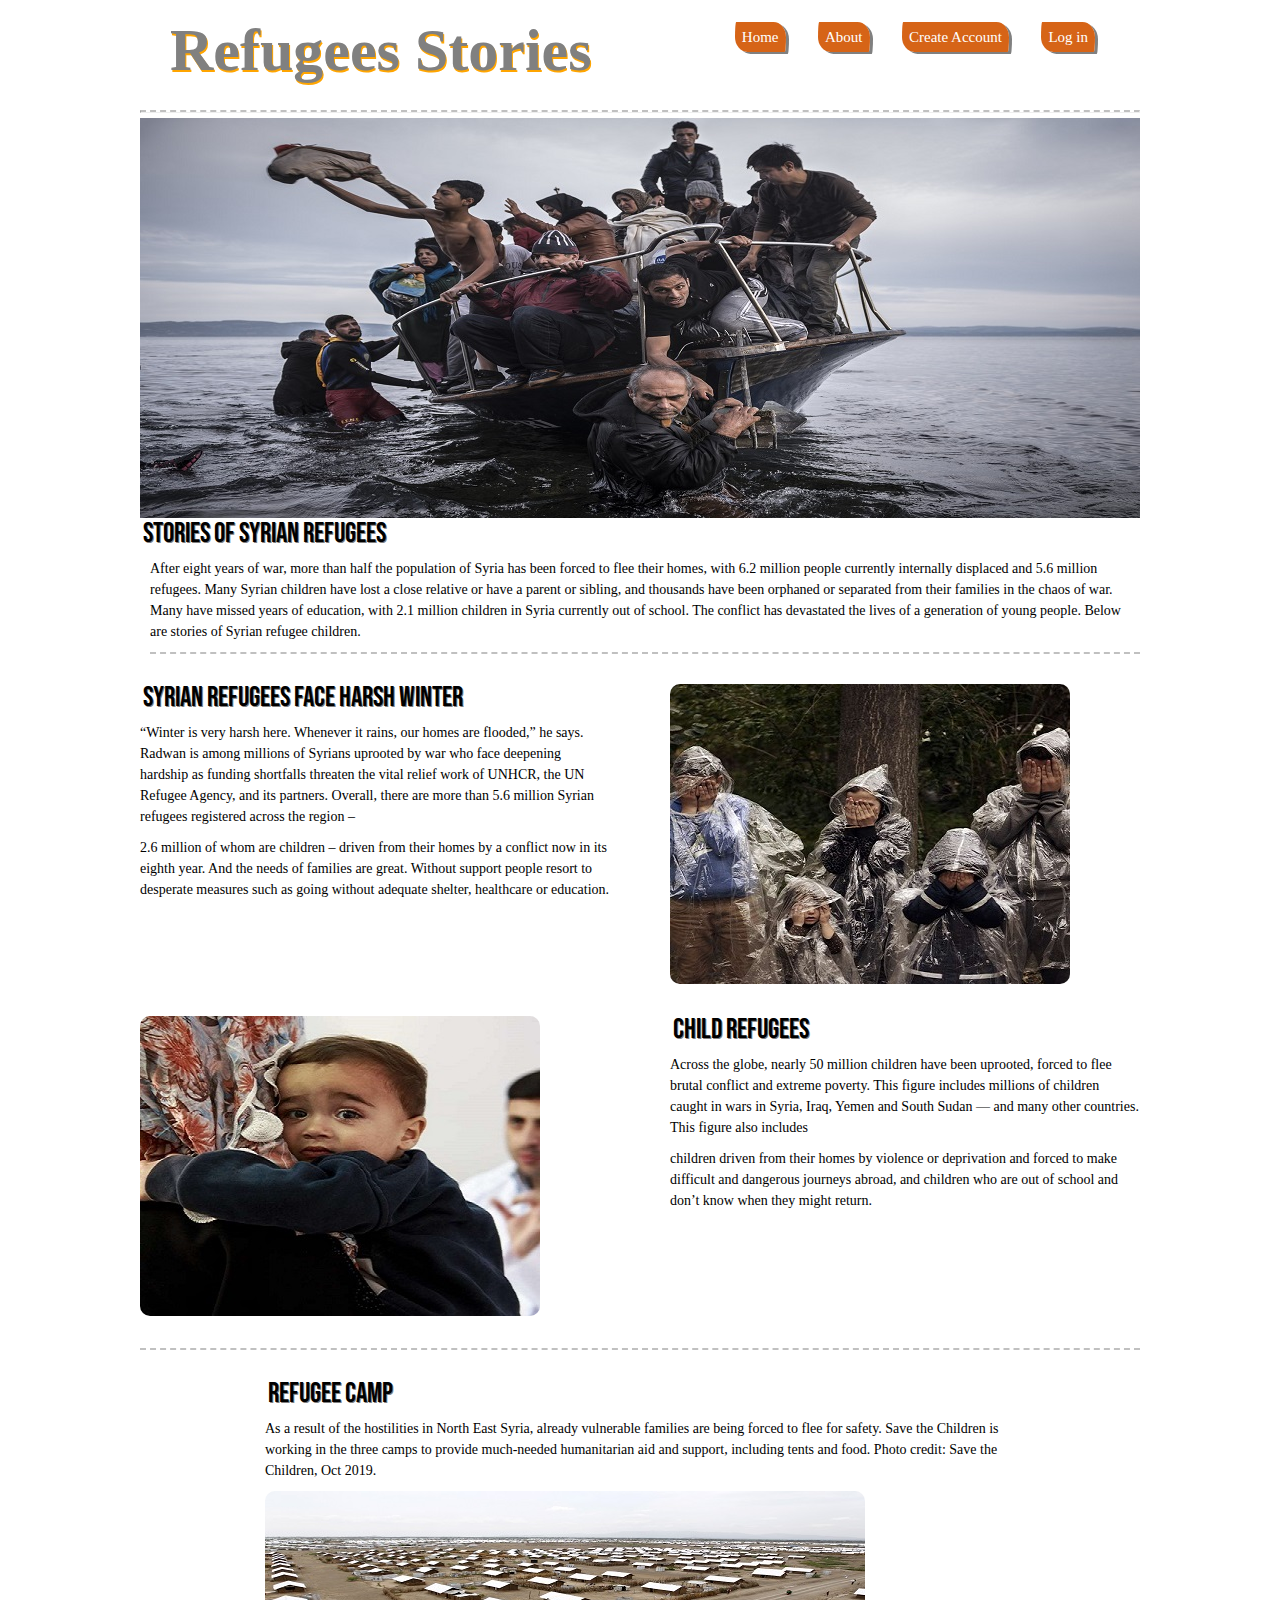
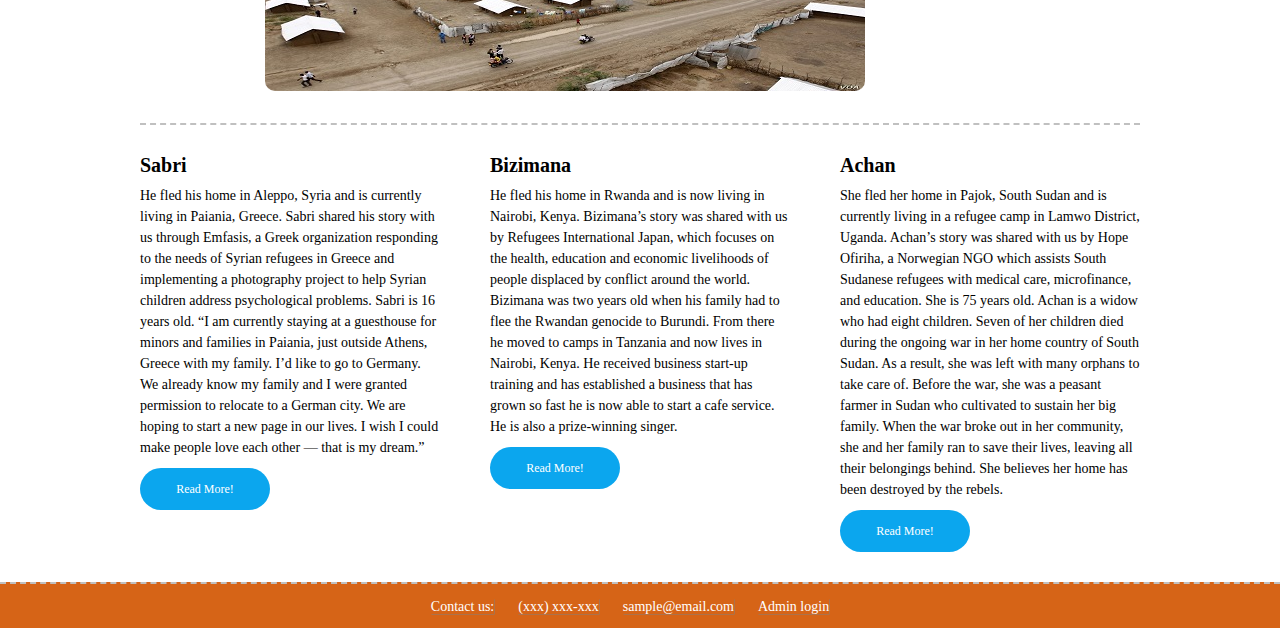
<file: index.html>
<!doctype html>

<html lang="en">
<head>
  <meta charset="utf-8">

  <title>Refugees Stories</title>
  <meta name="viewport" content="width=device-width, initial-scale=1.0">
  
  <link href="css/index.css" rel="stylesheet">
  <link href="https://fonts.googleapis.com/css?family=Bebas+Neue&display=swap" rel="stylesheet">
  <!--[if lt IE 9]>
    <script src="https://cdnjs.cloudflare.com/ajax/libs/html5shiv/3.7.3/html5shiv.js"></script>
  <![endif]-->
</head>

<body>

  
     
  <div class="container home">
      <nav class="navigation">
        <div class="refugees-stories">Refugees Stories</div>
          <div>
          <a href="#">Home</a>
          <a href="about.html">About</a>
          <a href="#">Create Account</a>
          <a href="#" class="log">Log in</a>
          </div>
          </nav>
          <hr>
          <img class="refugees" src="img/refugees-.jpg" alt="Let's go on an adventure!">
         
          <div class="first-content">
              <h2>Stories of Syrian Refugees</h2>
              <p  class="border">After eight years of war, more than half the population of Syria has been forced to flee their homes, with 6.2 million people currently internally displaced and 5.6 million refugees. Many Syrian children have lost a close relative or have a parent or sibling, and thousands have been orphaned or separated from their families in the chaos of war. Many have missed years of education, with 2.1 million children in Syria currently out of school. The conflict has devastated the lives of a generation of young people. Below are stories of Syrian refugee children.</p>
          </div>

    <section class="content-section">
      
      <div class="text-content">
        <h2>Syrian refugees face harsh winter</h2>
        <p>“Winter is very harsh here. Whenever it rains, our homes are flooded,” he says.

          Radwan is among millions of Syrians uprooted by war who face deepening hardship as funding shortfalls threaten the vital relief work of UNHCR, the UN Refugee Agency, and its partners.
          
          Overall, there are more than 5.6 million Syrian refugees registered across the region – </p> 
        <p>2.6 million of whom are children – driven from their homes by a conflict now in its eighth year. And the needs of families are great. Without support people resort to desperate measures such as going without adequate shelter, healthcare or education.</p>
        
      </div>
     <div class="img-content">
        <img src="img/winter.jpg" alt="Let's go on an adventure!">
      </div>
    </section>

    <section class="content-section inverse-content">
      <div class="img-content">
          <img src="img/child.jpg" class="img-fluid rounded" alt="Lets have fun!">
      </div>
      <div class="text-content">
        <h2>Child Refugees</h2>
        <p>Across the globe, nearly 50 million children have been uprooted, forced to flee brutal conflict and extreme poverty. This figure includes millions of children caught in wars in Syria, Iraq, Yemen and South Sudan — and many other countries. This figure also includes</p> 
        <p>children driven from their homes by violence or deprivation and forced to make difficult and dangerous journeys abroad, and children who are out of school and don’t know when they might return.</p>
      </div>
     
    </section>
    <section class="content-destination">
      <h2>Refugee camp</h2>
      <p>As a result of the hostilities in North East Syria, already vulnerable families are being forced to flee for safety. Save the Children is working in the three camps to provide much-needed humanitarian aid and support, including tents and food. Photo credit: Save the Children, Oct 2019.</p>
      <img src="img/camp.jpg" alt="Second slide">
    </section>
    <section class="content-pick">

      <div class="destination">
        <h4>Sabri</h4>
        <p>He fled his home in Aleppo, Syria and is currently living in Paiania, Greece. Sabri shared his story with us through Emfasis, a Greek organization responding to the needs of Syrian refugees in Greece and implementing a photography project to help Syrian children address psychological problems. Sabri is 16 years old.
“I am currently staying at a guesthouse for minors and families in Paiania, just outside Athens, Greece with my family. I’d like to go to Germany. We already know my family and I were granted permission to relocate to a German city. We are hoping to start a new page in our lives. I wish I could make people love each other — that is my dream.”</p>
        <div class="btn">Read More!</div>
      </div>
      <div class="destination">
        <h4>Bizimana</h4>
        <p>He fled his home in Rwanda and is now living in Nairobi, Kenya. Bizimana’s story was shared with us by Refugees International Japan, which focuses on the health, education and economic livelihoods of people displaced by conflict around the world.
          Bizimana was two years old when his family had to flee the Rwandan genocide to Burundi. From there he moved to camps in Tanzania and now lives in Nairobi, Kenya. He received business start-up training and has established a business that has grown so fast he is now able to start a cafe service. He is also a prize-winning singer.</p>
        <div class="btn">Read More!</div>
      </div>
      <div class="destination">
        <h4>Achan</h4>
        <p>She fled her home in Pajok, South Sudan and is currently living in a refugee camp in Lamwo District, Uganda. Achan’s story was shared with us by Hope Ofiriha, a Norwegian NGO which assists South Sudanese refugees with medical care, microfinance, and education. She is 75 years old.
          Achan is a widow who had eight children. Seven of her children died during the ongoing war in her home country of South Sudan. As a result, she was left with many orphans to take care of. Before the war, she was a peasant farmer in Sudan who cultivated to sustain her big family. When the war broke out in her community, she and her family ran to save their lives, leaving all their belongings behind. She believes her home has been destroyed by the rebels.</p>
        <div class="btn">Read More!</div>
      </div>
    </section>
  </div><!-- container -->

  <footer class="footer">
    <p>
    <a>Contact us:</a>
      <a>(xxx) xxx-xxx</a>
        <a>sample@email.com</a>
      <a>Admin login</a> </p>
  </footer>

</body>
</html>
</file>
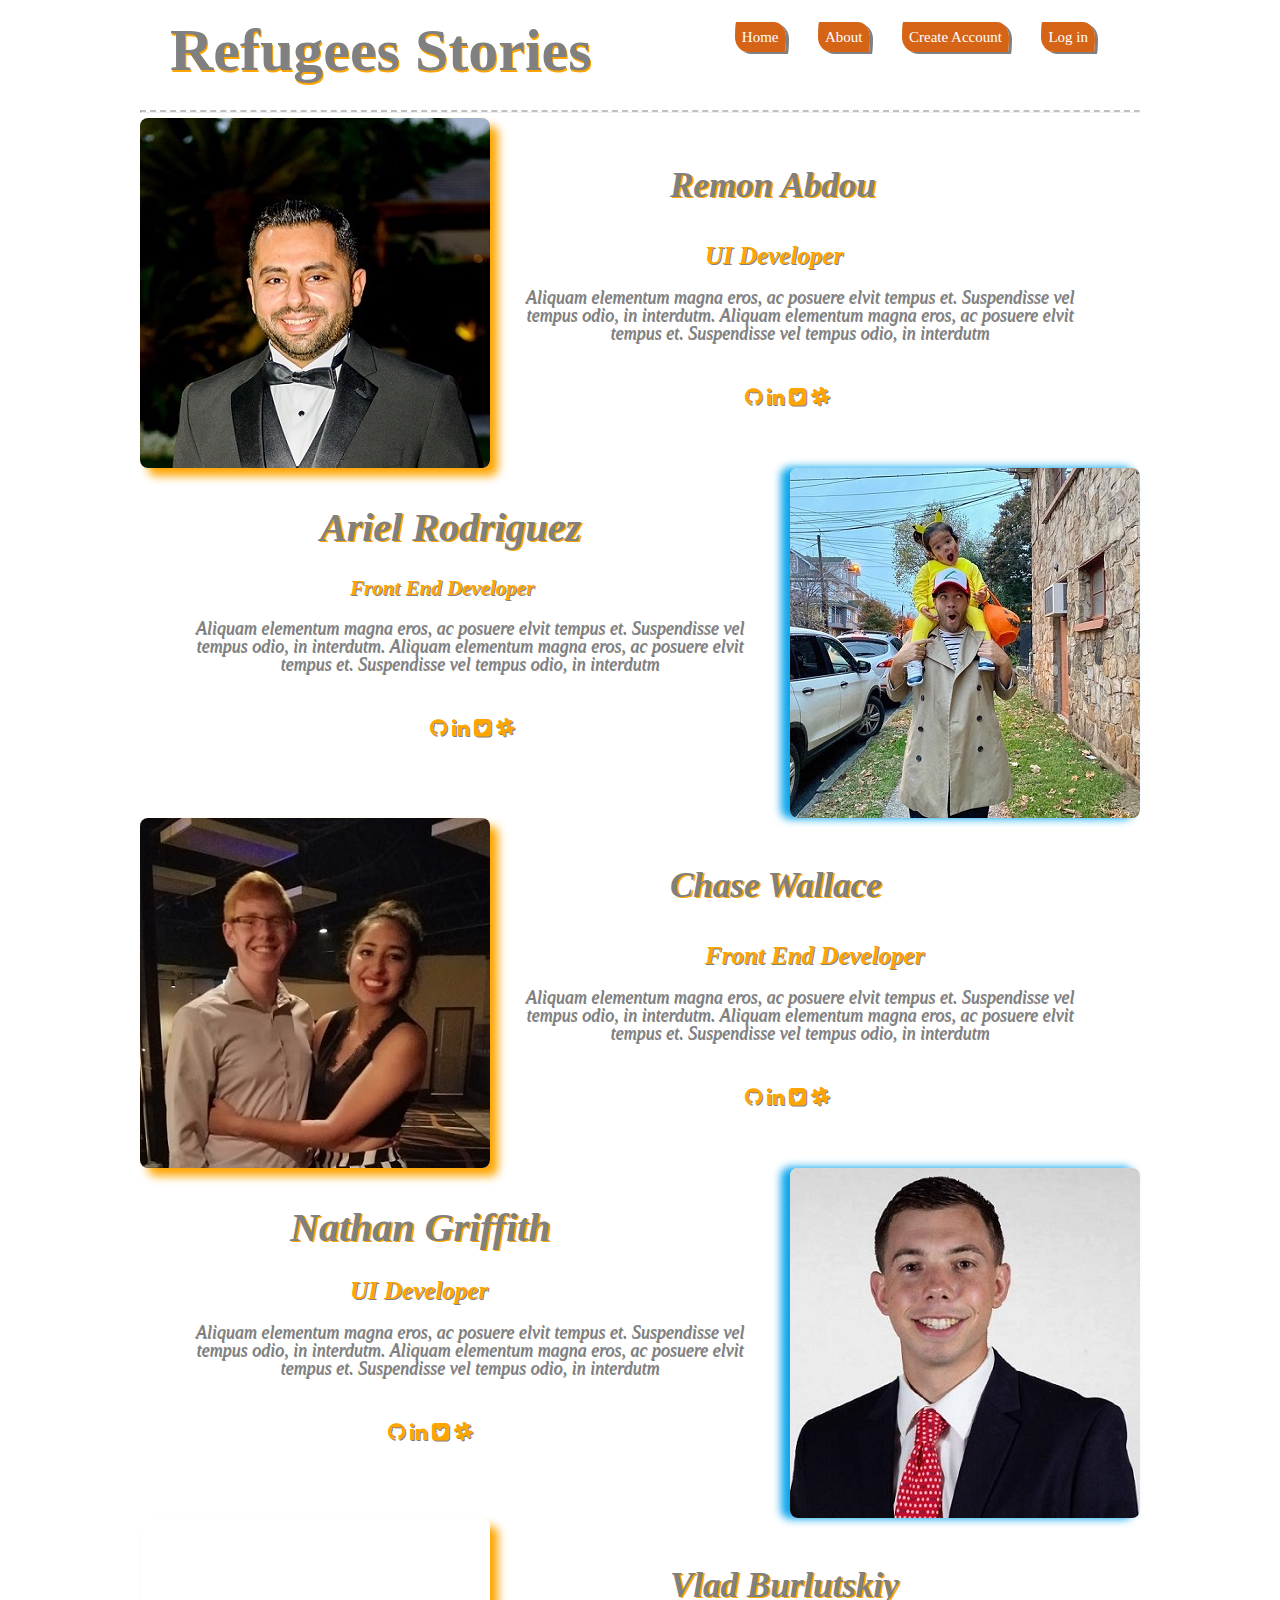
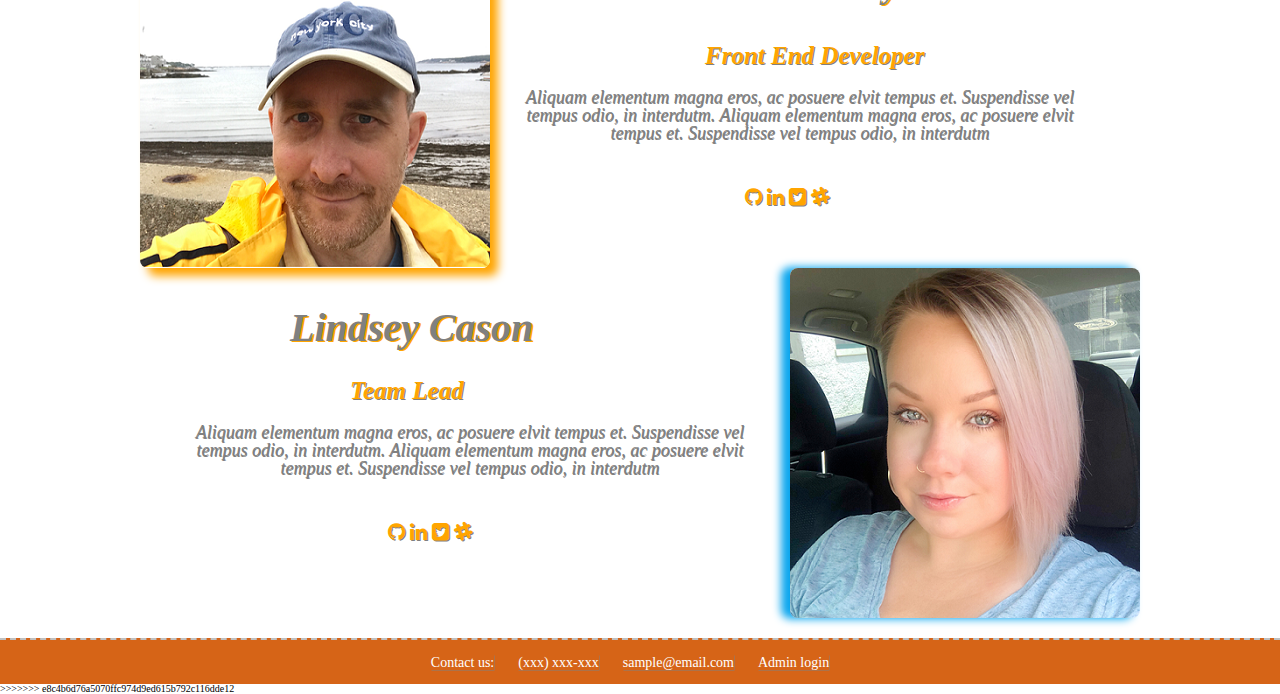
<file: about.html>
<!doctype html>

<html lang="en">
<head>
  <meta charset="utf-8">

  <title>Refugees Stories</title>
  <meta name="viewport" content="width=device-width, initial-scale=1.0">
  
  <link href="css/index.css" rel="stylesheet">
  <link rel="stylesheet" href="https://cdnjs.cloudflare.com/ajax/libs/font-awesome/4.7.0/css/font-awesome.min.css">
  <link href="https://fonts.googleapis.com/css?family=Bebas+Neue&display=swap" rel="stylesheet">
  <!--[if lt IE 9]>
    <script src="https://cdnjs.cloudflare.com/ajax/libs/html5shiv/3.7.3/html5shiv.js"></script>
  <![endif]-->
</head>

<body>

  
     
  <div class="container home">
      <nav class="navigation">
        <div class="refugees-stories">Refugees Stories</div>
          <div>
          <a href="index.html">Home</a>
          <a href="#">About</a>
          <a href="#">Create Account</a>
          <a href="#" class="log">Log in</a>
          </div>
          </nav>
          <hr>

  
      
      <div class="remon">
          <img class="remon1" src="img/remon.jfif" >
        
        <div class="remon2">
            <div class="name">Remon Abdou</div>
            <div class="dev">UI Developer</div> 
            <div class="bio">Aliquam elementum magna eros, ac posuere elvit tempus et.
              Suspendisse vel tempus odio, in interdutm. Aliquam elementum magna eros, ac posuere elvit tempus et.
              Suspendisse vel tempus odio, in interdutm</div>
              <div class="icons"><i class="fa fa-github"></i>
                <i class="fa fa-linkedin"></i>
                <i class="fa fa-twitter-square"></i>
              <i class="fa fa-slack"></i> 
            </div>
        </div>
      </div> 
     
            
            <div class="ariel">
                <img  class="ariel1" src="img/ariel.jfif">
              <div class="ariel2">
                    <div class="name1">
                      Ariel Rodriguez</div>     
          <div class="dev1">Front End Developer</div>
          <div class="bio1">Aliquam elementum magna eros, ac posuere elvit tempus et.
              Suspendisse vel tempus odio, in interdutm. Aliquam elementum magna eros,
               ac posuere elvit tempus et.
              Suspendisse vel tempus odio, in interdutm</div>
              <div class="icons"><i class="fa fa-github"></i>
                <i class="fa fa-linkedin"></i>
                <i class="fa fa-twitter-square"></i>
                <i class="fa fa-slack"></i>
               </div>
            </div>
          </div>
            

            <div class="chase">

        <img class="remon1" src="img/chase.jfif">
        <div class="chase2">

            <div class="name"> Chase Wallace</div>
        <div class="dev">Front End Developer</div>
        <div class="bio">Aliquam elementum magna eros, ac posuere elvit tempus et.
            Suspendisse vel tempus odio, in interdutm. Aliquam elementum magna eros, ac posuere elvit tempus et.
            Suspendisse vel tempus odio, in interdutm</div>
            <div class="icons"><i class="fa fa-github"></i>
              <i class="fa fa-linkedin"></i>
              <i class="fa fa-twitter-square"></i>
              <i class="fa fa-slack"></i> </div>
            </div>
          </div>

              <div class="nathan">
                  <img class="nathan1" src="img/nathan.jfif" >
                  <div class="nathan2">
        <div class="name3"> Nathan Griffith</div>
        <div class="dev3">UI Developer</div>
        <div class="bio1">Aliquam elementum magna eros, ac posuere elvit tempus et.
            Suspendisse vel tempus odio, in interdutm. Aliquam elementum magna eros, ac posuere elvit tempus et.
            Suspendisse vel tempus odio, in interdutm</div>
            <div class="icons1"><i class="fa fa-github"></i>
              <i class="fa fa-linkedin"></i>
              <i class="fa fa-twitter-square"></i>
              <i class="fa fa-slack"></i> 
            </div>
          </div>  
        </div>





              <div class="vlad">
      <img class="remon1" src="img/vlad.png" >
      <div class="vlad2">

        <div class="name"> Vlad Burlutskiy</div>
        
      <div class="dev">Front End Developer </div>
      <div class="bio">Aliquam elementum magna eros, ac posuere elvit tempus et.
          Suspendisse vel tempus odio, in interdutm. Aliquam elementum magna eros, ac posuere elvit tempus et.
          Suspendisse vel tempus odio, in interdutm</div>
          <div class="icons"><i class="fa fa-github"></i>
            <i class="fa fa-linkedin"></i>
            <i class="fa fa-twitter-square"></i>
            <i class="fa fa-slack"></i> </div>
    </div>
    </div>

      <div class="lindsey">
          <img class="lindsey1" src="img/lindsey.png" >
          <div class="lindsey2">  
              <div class="name3"> Lindsey Cason</div>
      <div class="dev3">Team Lead</div>
      <div class="bio1">Aliquam elementum magna eros, ac posuere elvit tempus et.
         Suspendisse vel tempus odio, in interdutm. Aliquam elementum magna eros, ac posuere elvit tempus et.
         Suspendisse vel tempus odio, in interdutm</div>
         <div class="icons1">
           <i class="fa fa-github"></i>
          <i class="fa fa-linkedin"></i>
          <i class="fa fa-twitter-square"></i>
          <i class="fa fa-slack"></i> 
        </div>
      </div>
    </div>



  </div>
  

  <footer class="footer">
    <p>
    <a>Contact us:</a>
      <a>(xxx) xxx-xxx</a>
        <a>sample@email.com</a>
      <a>Admin login</a> </p>
  </footer>

</body>
>>>>>>> e8c4b6d76a5070ffc974d9ed615b792c116dde12
</html>
</file>
<file: css/index.css>
.btn-styling {
  background-color: #117b96;
  color: white;
  padding: 15px 32px;
  text-align: center;
  font-size: 1.8em;
  border-radius: 20px;
  width: 210px;
}
.mobile-styling {
  display: flex;
  flex-direction: column;
  width: 100%;
  margin-left: 3px;
  font-size: 10px;
}
.direction {
  display: flex;
  flex-direction: column;
  width: 95%;
}
/* http://meyerweb.com/eric/tools/css/reset/ 
   v2.0 | 20110126
   License: none (public domain)
*/
html,
body,
div,
span,
applet,
object,
iframe,
h1,
h2,
h3,
h4,
h5,
h6,
p,
blockquote,
pre,
a,
abbr,
acronym,
address,
big,
cite,
code,
del,
dfn,
em,
img,
ins,
kbd,
q,
s,
samp,
small,
strike,
strong,
sub,
sup,
tt,
var,
b,
u,
i,
center,
dl,
dt,
dd,
ol,
ul,
li,
fieldset,
form,
label,
legend,
table,
caption,
tbody,
tfoot,
thead,
tr,
th,
td,
article,
aside,
canvas,
details,
embed,
figure,
figcaption,
footer,
header,
hgroup,
menu,
nav,
output,
ruby,
section,
summary,
time,
mark,
audio,
video {
  margin: 0;
  padding: 0;
  border: 0;
  font-size: 100%;
  font: inherit;
  vertical-align: baseline;
}
/* HTML5 display-role reset for older browsers */
article,
aside,
details,
figcaption,
figure,
footer,
header,
hgroup,
menu,
nav,
section {
  display: block;
}
body {
  line-height: 1;
}
ol,
ul {
  list-style: none;
}
blockquote,
q {
  quotes: none;
}
blockquote:before,
blockquote:after,
q:before,
q:after {
  content: '';
  content: none;
}
table {
  border-collapse: collapse;
  border-spacing: 0;
}
* {
  box-sizing: border-box;
}
html {
  font-size: 62.5%;
}
html,
body {
  font-family: 'Alegreya', serif;
  
}
h1,
h2,
h3,
h4 {
  font-family: 'Lobster', cursive;
}
h5 {
  font-family: 'Indie Flower', cursive;
}
h1 {
  font-size: 4rem;
}
h2 {
  font-family: 'Bebas Neue', cursive;
  text-shadow: 1px 1px gray;
  font-size: 2.8rem;
  padding-bottom: 10px;
}
h4 {
  
  font-family: 'Lobster', cursive;
font-weight: 700;
  font-size: 2.0rem;
  padding-bottom: 10px;
}
p {
  line-height: 1.5;
  font-size: 1.4rem;
  padding-bottom: 10px;
}
img {
  max-width: 100%;
  height: auto;
}
.container {
  max-width: 1000px;
  width: auto;
  margin: 0 auto;
}
.navigation {
  display: flex;
  justify-content: space-between;
  margin: 30px;
}
@media (max-width: 500px) {
  .navigation {
    display: flex;
    flex-direction: column;
    align-items: center;
    margin-bottom: 1px;
  }
}
.navigation a {
  margin-bottom: 10px;
  margin: 15px;
  text-align: center;
  color: white;
  font-size: 1.5rem;
  text-decoration: none;
  top: 200px;
  background-color: rgb(214, 100, 23);
  border-radius: 10px 100px / 120px;
  padding: 7px;
  box-shadow: 3px 2px gray;
  }



@media (max-width: 500px) {
  .navigation a {
    align-items: center;
    margin-bottom: 25px;
    font-size: 1.1rem;
    width: 90%;
    margin: 5px;
  }
}
.refugees-stories {
  margin-top: -10px;
  font-family: 'Alegreya', serif;
  font-weight: 900;
  font-size: 6rem;
  text-shadow: 1px 2px orange;
  color: gray;
  width:auto;

    
  }

@media (max-width: 500px) {
  .refugees-stories {
    margin-bottom: 15px;
    font-weight: 700;
  font-size: 4rem;
  text-shadow: 1px 1px black;
  }
}
hr {
  border-top: 2px dashed silver;
  
  width: 100%;
  margin-right: 800px;
 }
.footer {
  width: 100%;
  border-top: 2px dashed silver;
  background:rgb(214, 100, 23);

  
}
.footer p {
  text-align: center;
  margin-right: 20px;
  color: white;
  font-size: 1.6rem;
  padding: 10px;
  
}


.home .content-section {
  margin: 30px 0;
  display: flex;
  flex-wrap: wrap;
  justify-content: space-between;
}
@media (max-width: 500px) {
  .home .content-section {
    display: flex;
    flex-direction: column;
    width: 100%;
    margin-left: 3px;
    font-size: 10px;
  }
}
.home .content-section .text-content {
  width: 48%;
  padding-right: 1%;
  font-size: 11px;
}
@media (max-width: 500px) {
  .home .content-section .text-content {
    display: flex;
    flex-direction: column;
    width: 100%;
    margin-left: 3px;
    font-size: 10px;
  }
}
.home .content-section .img-content {
  width: 48%;
  padding-left: 1%;
}
@media (max-width: 500px) {
  .home .content-section .img-content {
    display: flex;
    flex-direction: column;
    width: 95%;
  }
}
.home .content-section .img-content img {
  border-radius: 10px;
}
.home .inverse-content {
  padding-bottom: 30px;
  border-bottom: 2px dashed silver;
}
@media (max-width: 500px) {
  .home .inverse-content {
    display: flex;
    flex-direction: column-reverse;
    width: 100%;
  }
}
.home .inverse-content .text-content {
  padding-left: 1%;
  padding-right: 0;
}
@media (max-width: 500px) {
  .home .inverse-content .text-content {
    display: flex;
    flex-direction: column;
    width: 100%;
    margin-left: 3px;
    font-size: 10px;
  }
}
.home .inverse-content .img-content {
  padding-right: 1%;
  padding-left: 0;
}
@media (max-width: 500px) {
  .home .inverse-content .img-content {
    display: flex;
    flex-direction: column;
    width: 95%;
  }
}
.home .content-destination {
  width: 75%;
  margin: 0 auto 30px;
}
.home .content-destination img {
  border-radius: 10px;
}
.home .content-pick {
  padding-top: 30px;
  border-top: 2px dashed silver;
  display: flex;
  justify-content: space-between;
}
@media (max-width: 500px) {
  .home .content-pick {
    display: flex;
    flex-direction: column;
    margin-left: 10px;
  }
}
.home .content-pick .destination {
  width: 30%;
  margin-bottom: 30px;
}
@media (max-width: 500px) {
  .home .content-pick .destination {
    display: flex;
    flex-direction: column;
    align-items: center;
    width: 100%;
  }
}
.home .content-pick .destination .btn {
  background-color: rgb(11, 166, 238);
  color: white;
  padding: 15px 28px;
  text-align: center;
  font-size: 1.2em;
  border-radius: 25px;
  width: 130px;
}
.home .first-content > p {
  border-bottom: 2px dashed silver;
  margin-bottom: 5px;
  margin-left: 10px;
  font-size: 14px;
}

a {
  margin: 10px;
  font-size: 14px;
  box-shadow: 0.5px 0.5px gray;
}

@media (max-width: 500px) {
  .footer p {
    font-size: 12px;
   
  }
}

.home h2 {
  margin-left: 3px;
}


.refugees:hover {
  animation: shake 0.82s cubic-bezier(.36,.07,.19,.97) both;
  transform: translate3d(0, 0, 0);
  perspective: 1000px;
}

@keyframes shake {
  10%, 90% {
    transform: translate3d(-1px, 0, 0);
  }
  
  20%, 80% {
    transform: translate3d(2px, 0, 0);
  }

  30%, 50%, 70% {
    transform: translate3d(-4px, 0, 0);
  }

  40%, 60% {
    transform: translate3d(4px, 0, 0);
  }
}

a:active {
  
  transform: translateY(4px);
}

.remon {
  display:flex;
  flex-direction: row;

}

.remon2{
  font-size: 30px;
  font-style: italic;
}


.chase {
  display:flex;
  flex-direction: row;
    }

    .chase2{
      font-size: 30px;
      font-style: italic;
    }

    .vlad {
      display:flex;
      flex-direction: row;
        }
    
        .vlad2{
          font-size: 30px;
          font-style: italic;
        }

@media (max-width: 500px) {
  .remon {
    display: flex;
    flex-direction: column;
    width: auto;
    align-items: center;
    
  }
}
  @media (max-width: 500px) {
    
  .chase {
    display: flex;
    flex-direction: column;
    width: auto;
    align-items: center;
  }

  .chase2 {
    display: flex;
    flex-wrap: wrap;
    width: 90%;
    align-items: center;
    margin-right: 110px;
  }
  .vlad {
    display: flex;
    flex-direction: column;
    width: auto;
    align-items: center;
  }

  .vlad2 {
    display: flex;
    flex-wrap: wrap;
    width: 90%;
    align-items: center;
    margin-right: 110px;
  }
}

@media (max-width: 500px) {
  
  .navigation {
    margin-bottom: 20px;
  }
  
  .remon2 {
    display: flex;
    flex-wrap: wrap;
    width: 90%;
    align-items: center;
    margin-right: 110px;
  }
  .name {
    align-self: center;
    font-size: 25px;
    
  }
  .remon2 .dev {
    font-size: 20px;
    margin-top: -30px;
    align-items: center;
    text-shadow: 0.5px 0.5px 5px orange;
    color: gray;
  }

  .ariel2 .dev1 {
    font-size: 20px;
    margin-top: -20px;
    align-items: center;
    text-shadow: 0.5px 0.5px 5px rgb(40, 160, 240);
    color: gray;
  }
  .chase2 {
    display: flex;
    flex-wrap: wrap;
    width: 90%;
    align-items: center;
    margin-right: 40px;
  }
  .chase2 .dev {
    font-size: 20px;
    margin-top: -30px;
    margin-left: 140px;
    align-items: center;
    text-shadow: 0.5px 0.5px 5px orange;
    color: gray;
    
  }
  .chase2 .name {
    margin-left: 130px;
    align-items: center;
  }

  .nathan2 {
    display: flex;
    flex-wrap: wrap;
    width: 90%;
    align-items: center;
    margin-right: 40px;
  }
  .nathan2 .dev3 {
    font-size: 20px;
    margin-top: -20px;
    margin-left: 190px;
    align-items: center;
    text-shadow: 0.5px 0.5px 5px rgb(40, 160, 240);
    color: gray;
    
  }
  .nathan2 .bio1 {
    margin-left: 80px;
    align-items: center;
  }

  .nathan2 .icons1{
    margin-left: 190px;
    align-items: center;
  }


  .vlad2 {
    display: flex;
    flex-wrap: wrap;
    width: 90%;
    align-items: center;
    margin-right: 110px;
  }
 
  .vlad2 .dev {
    font-size: 20px;
    margin-top: -30px;
    align-items: center;
    margin-right: 40px;
    text-shadow: 0.5px 0.5px 5px orange;
    color: gray;
  }

  .vlad2 .bio {
    margin-left: 130px;
    align-items: center;
  }


  .icons {
    display: flex;
    flex-wrap: wrap;
    font-size: 22px;
    margin-top: 20px;
    margin-left: 200px;
    
  }
   .remon .bio {
    display: flex;
    flex-wrap: wrap;
    width: 98%;
    font-size: 17px;
    margin-top: 20px;
    margin-left: 120px;
    
  }


  .lindsey2 {
    display: flex;
    flex-wrap: wrap;
    width: 90%;
    align-items: center;
    margin-right: 40px;
  }
  .lindsey2 .dev3 {
    font-size: 20px;
    margin-top: -20px;
    margin-left: 190px;
    align-items: center;
    text-shadow: 0.5px 0.5px 5px rgb(40, 160, 240);
    color: gray;
    
  }
  .lindsey2 .bio1 {
    margin-left: 80px;
    align-items: center;
  }

  .lindsey2 .icons1{
    margin-left: 190px;
    align-items: center;
  }



 
}

.ariel {
  display:flex;
  flex-direction: row-reverse;
 
}

.ariel2{
  font-size: 40px;
  font-style: italic;
}

.nathan {
  display:flex;
  flex-direction: row-reverse;
    }
    .nathan2{
      font-size: 40px;
      font-style: italic;
    }

    

        .lindsey {
          display:flex;
          flex-direction: row-reverse;
            }
            .lindsey2{
              font-size: 40px;
              font-style: italic;
            }


@media (max-width: 500px) {
  .ariel {
    display: flex;
    flex-direction: column;
    width: auto;
    align-items: center;
    
  }

  .nathan {
    display: flex;
    flex-direction: column;
    width: auto;
    align-items: center;
    
  }

  .nathan2 {
    display: flex;
    flex-wrap: wrap;
    width: 90%;
    align-items: center;
    margin-right: 110px;
  }

  .lindsey {
    display: flex;
    flex-direction: column;
    width: auto;
    align-items: center;
    
  }

  .lindsey2 {
    display: flex;
    flex-wrap: wrap;
    width: 90%;
    align-items: center;
    margin-right: 110px;
  }
}

@media (max-width: 500px) {
  .ariel2 {
    display: flex;
    flex-wrap: wrap;
    width: 90%;
    align-items: center;
    margin-right: 110px;
  }
  .name1 {
    align-self: center;
    font-size: 35px;
    
  }
  .dev1 {
    font-size: 23px;
    margin-top: -20px;
    margin-left: 500px;
  
  
  }
  .icons {
    display: flex;
    flex-wrap: wrap;
    font-size: 22px;
    margin-top: 20px;
    margin-left: 200px;
    
  }
   .ariel .bio1 {
    display: flex;
    flex-wrap: wrap;
    width: 98%;
    font-size: 17px;
    margin-top: 20px;
    margin-left: 120px;
    
    
  }
}
  
  .dev {
  font-weight: 700; 
  font-size: 25px;
  text-shadow: 1px 1px gray;
  color: orange;
  margin-left: 215px;
  margin-top: 20px;
  margin-bottom: 20px;
  
  }

  .name {
    font-weight: 700; 
    font-size: 35px;
    text-shadow: 2px 1px orange;
    color: gray;
    margin-left: 180px;
    margin-top: 50px;
    margin-bottom: 40px;
    }

    .name1 {
      font-weight: 700; 
      font-size: 40px;
      text-shadow: 2px 1px orange;
      color: gray;
      margin-left: 150px;
      margin-top: 40px;
      margin-bottom: 30px;
      }


      .name3 {
        font-weight: 700; 
        font-size: 40px;
        text-shadow: 2px 1px orange;
        color: gray;
        margin-left: 120px;
        margin-top: 40px;
        margin-bottom: 30px;
        }
        .dev3 {
          font-weight: 700; 
          font-size: 25px;
          text-shadow: 1px 1px gray;
          color: orange;
          margin-left: 180px;
          margin-top: 30px;
          margin-bottom: 20px;
          }

          .icons1 {
            color: orange;
            text-shadow: 1px 1px gray;
            text-align: center;
            margin-top: 30px;
            padding: 15px;
            font-size: 20px;
            margin-left: -100px;
          }

  .dev1 {
    font-weight: 700; 
    font-size: 21px;
    text-shadow: 1px 1px gray;
    color: orange;
    margin-left: 180px;
    margin-top: 30px;
    margin-bottom: 20px;
    }

 .bio {
   font-size: 18px;
   text-align: center;
   width: 600px;
   margin-left: 10px;
   text-shadow: 0.5px 0.5px gray;
   color: gray;
 

 }

 .bio1 {
  font-size: 18px;
  text-align: center;
  width: 600px;
  margin-right: 20px;
  text-shadow: 0.5px 0.5px gray;
  color: gray;


}


.icons {
  color: orange;
  text-shadow: 1px 1px gray;
  text-align: center;
  margin-top: 30px;
  padding: 15px;
  font-size: 20px;
  margin-right: 15px;
}

.remon1{
  border-radius: 8px;
  box-shadow: 8px 8px 10px orange
 

}

.ariel1 {
  border-radius: 8px;
  box-shadow: -8px 0px 8px 1px rgb(11, 166, 238);
}

.nathan1 {
  border-radius: 8px;
  box-shadow: -8px 0px 8px 1px rgb(11, 166, 238);
}

.lindsey1{
  border-radius: 8px;
  margin-bottom: 20px;
  box-shadow: -8px 0px 8px 1px rgb(11, 166, 238);
}
</file>
